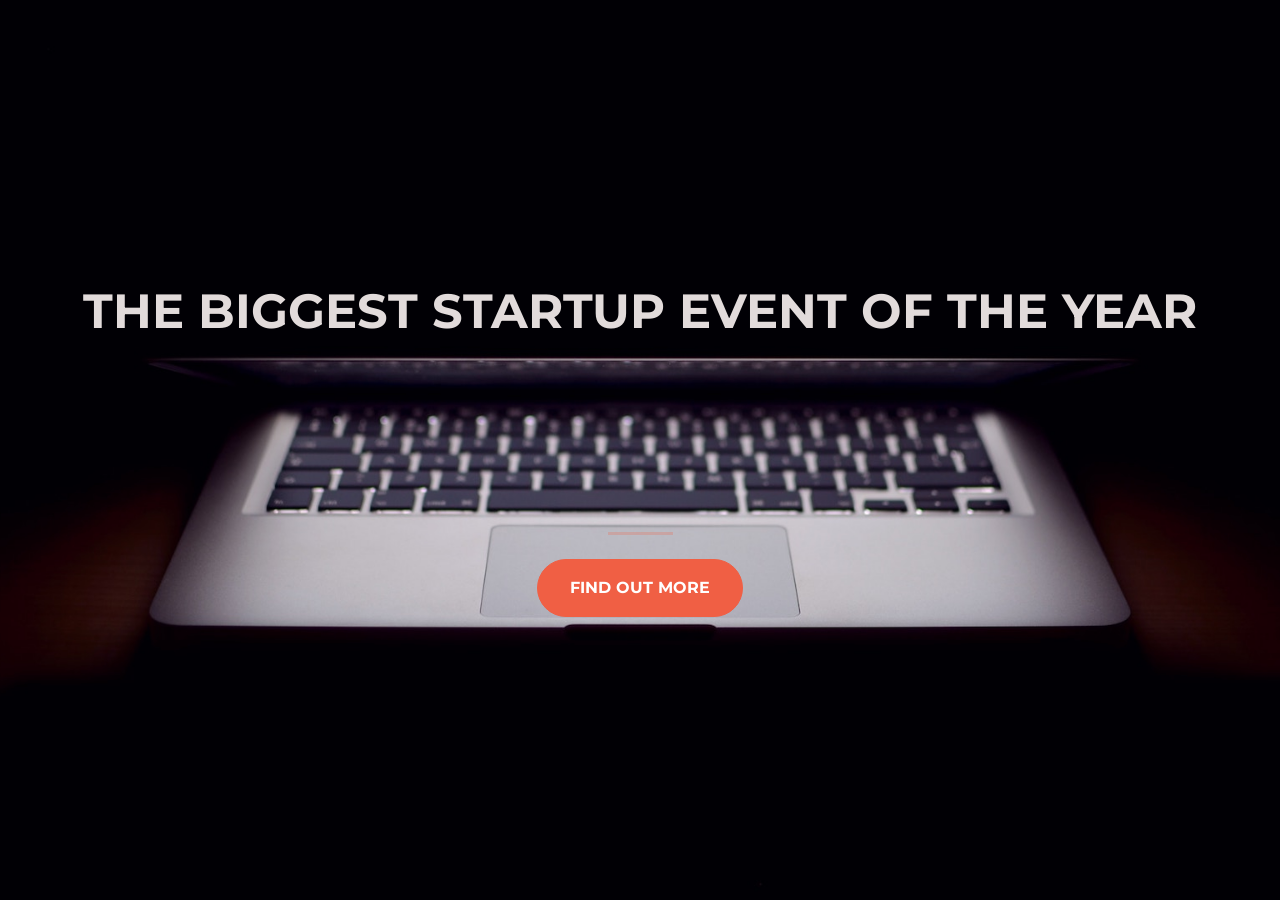
<file: index.html>
<!DOCTYPE html>
<html>
  <head>
    <title>Startup of Zohreh</title>
    <meta charset="utf-8" />
    <meta
      name="viewport"
      content="width=device-width, initial-scale=1 shrink-to-fit=no"
    />
    <!-- Required meta tags -->
    <meta charset="utf-8" />
    <meta
      name="viewport"
      content="width=device-width, initial-scale=1, shrink-to-fit=no"
    />
    <!-- Google Fonts -->
    <link
      href="https://fonts.googleapis.com/css?family=Montserrat"
      rel="stylesheet"
    />
    <!-- CSS only -->
    <link
      href="https://cdn.jsdelivr.net/npm/bootstrap@5.3.8/dist/css/bootstrap.min.css"
      rel="stylesheet"
      integrity="sha384-sRIl4kxILFvY47J16cr9ZwB07vP4J8+LH7qKQnuqkuIAvNWLzeN8tE5YBujZqJLB"
      crossorigin="anonymous"
    />
    <link rel="stylesheet" href="style.css" />
  </head>
  <body>
    <div class="container d-flex align-items-center h-100">
      <div class="row">
        <header class="text-center col-12">
          <h1 class="text-uppercase">
            <strong>The biggest startup event of the year</strong>
          </h1>
        </header>
        <div class="buffer col-12"></div>
        <section class="text-center col-12">
          <hr />
          <button class="btn btn-primary btn-xl">Find Out More</button>
        </section>
      </div>
    </div>
  </body>
</html>
</file>
<file: style.css>
body,
html {
  width: 100%;
  height: 100%;
  font-family: "Montserrat", sans-serif;
  background: url(header.jpg) no-repeat center center fixed;
  -webkit-background-size: cover;
  -moz-background-size: cover;
  -o-background-size: cover;
  background-size: cover;
}

h1 {
  font-size: 3rem;
  color: #e2dbdb;
}

hr {
  border-color: #f05f44;
  border-width: 3px;
  max-width: 65px;
  margin: 1.5rem auto;
}

.buffer {
  height: 10rem;
}

.btn {
  font-weight: 700;
  border-radius: 300px;
  text-transform: uppercase;
}

.btn-primary {
  background-color: #f05f44;
  border-color: #f05f44;
}

.btn-primary:hover {
  background-color: #ee4b08;
  border-color: #ee4b08;
  border-width: 4px;
}

.btn-xl {
  padding: 1rem 2rem;
}
</file>
